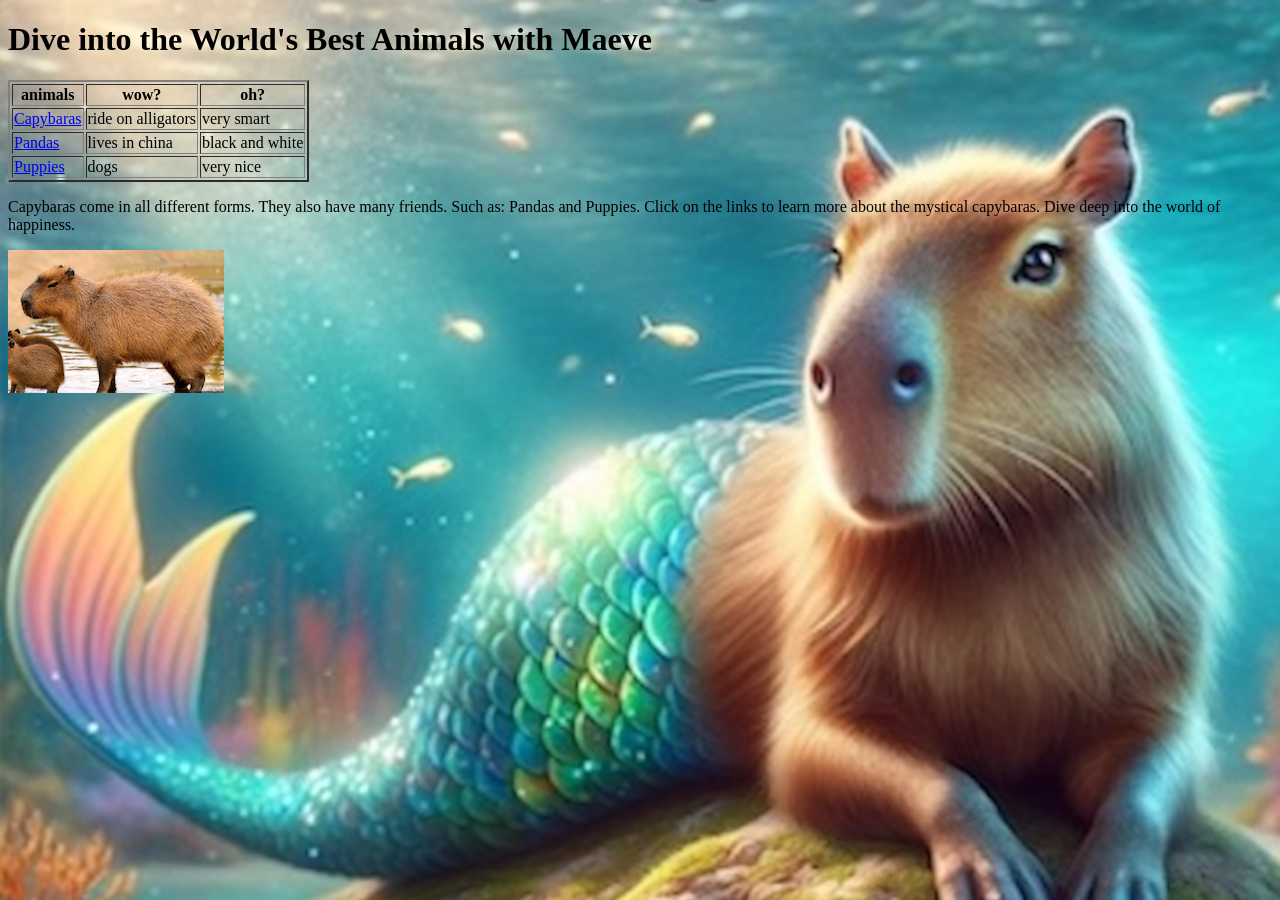
<file: index.html>
<!DOCTYPE html>
<html>
<head>
	<title>Home</title>
	<link href="style.css" type="text/css" rel="stylesheet"/>
</head>
<body id="homePage">
	<h1>Dive into the World's Best Animals with Maeve</h1>	

	
	
	<table border=2>
		<tr>
			<th>animals</th>
			<th>wow?</th>
			<th>oh?</th>
		</tr>
		<tr>
			<td><a href="capybaras.html">Capybaras</a></td>
			<td>ride on alligators</td>
			<td>very smart</td>
		</tr>
		<tr>
			<td><a href="pandas.html">Pandas</a></td>
			<td>lives in china</td>
			<td>black and white</td>
		</tr>
		<tr>
			<td><a href="Puppies.html">Puppies</a></td>
			<td>dogs</td>
			<td>very nice</td>
		</tr>		




	</table>

<p>
	Capybaras come in all different forms. They also have many friends. Such as: Pandas and Puppies. Click on the links to learn more about the mystical capybaras. Dive deep into the world of happiness. 


</p>

<img src="realCapybara.png" alt= "Real Capybara" />

</body>
</html>
</file>
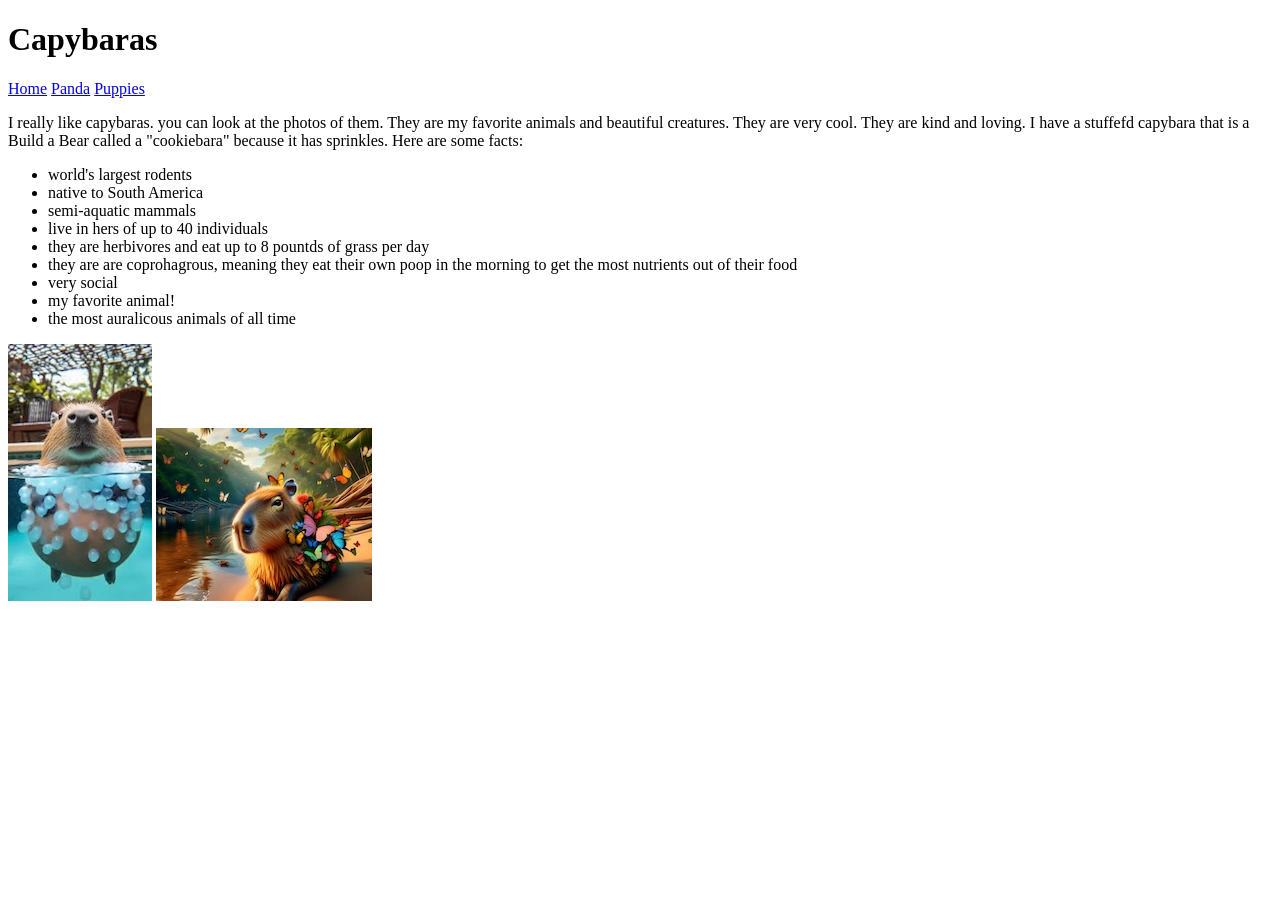
<file: capybaras.html>
<!DOCTYPE html>
<html>
<head>
	<title>Capybaras</title>
	<link href="style.css" type="text/css" rel="stylesheet"/>
</head>

<body>
	<h1>Capybaras</h1>

	<a href="index.html">Home</a>
	<a href="pandas.html">Panda</a>
	<a href="Puppies.html">Puppies</a>

	<p>I really like capybaras. you can look at the photos of them. They are my favorite animals and beautiful creatures. They are very cool. They are kind and loving. I have a stuffefd capybara that is a Build a Bear called a "cookiebara" because it has sprinkles.
		Here are some facts:</p>
	<ul>
		<li>world's largest rodents</li>
		<li>native to South America</li>
		<li>semi-aquatic mammals</li>
		<li>live in hers of up to 40 individuals</li>
		<li>they are herbivores and eat up to 8 pountds of grass per day</li>
		<li> they are are coprohagrous, meaning they eat their own poop in the morning to get the most nutrients out of their food</li>
		<li>very social</li>
		<li>my favorite animal!</li>
		<li>the most auralicous animals of all time</li>
	</ul>



	<img src="poolbubbles.jpeg" alt= "Capybara in pool" />

	<img src="butterfly.jpg" alt= "Capybara with buttfly" />


</body>	
</html>
</file>
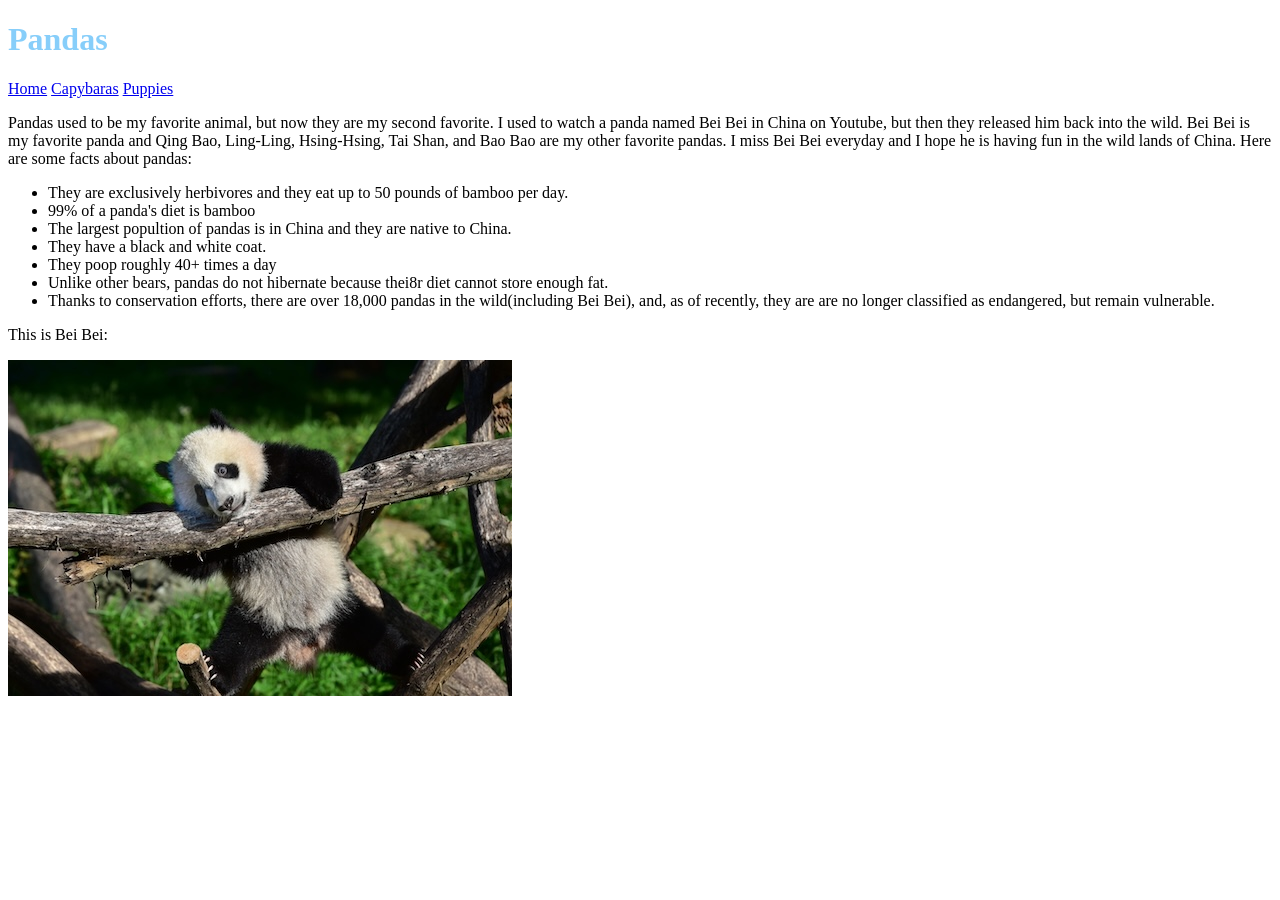
<file: pandas.html>
<!DOCTYPE html>
<html>
<head>
	<title>Pandas</title>
	<link href="style.css" type="text/css" rel="stylesheet"/>
</head>
<body>

<div class="pandaTitle"
	<div><h1>Pandas</h1></div>
</div>

<a href="index.html">Home</a>
	<a href="capybaras.html">Capybaras</a>
	<a href="Puppies.html">Puppies</a>


<p>Pandas used to be my favorite animal, but now they are my second favorite. I used to watch a panda named Bei Bei in China on Youtube, but then they released him back into the wild. Bei Bei is my favorite panda and Qing Bao, Ling-Ling, Hsing-Hsing, Tai Shan, and Bao Bao are my other favorite pandas. I miss Bei Bei everyday and I hope he is having fun in the wild lands of China. Here are some facts about pandas:</p>

<ul>
	<li>They are exclusively herbivores and they eat up to 50 pounds of bamboo per day.</li>
	<li> 99% of a panda's diet is bamboo</li>
	<li>The largest popultion of pandas is in China and they are native to China.</li>
	<li>They have a black and white coat.</li>
	<li>They poop roughly 40+ times a day</li>
	<li>Unlike other bears, pandas do not hibernate because thei8r diet cannot store enough fat.
	<li>Thanks to conservation efforts, there are over 18,000 pandas in the wild(including Bei Bei), and, as of recently, they are are no longer classified as endangered, but remain vulnerable. 

</ul>

<p>
This is Bei Bei:</p>
<img src="beibei.jpg" alt= "Bei Bei" />





	</body>
</html>
</file>
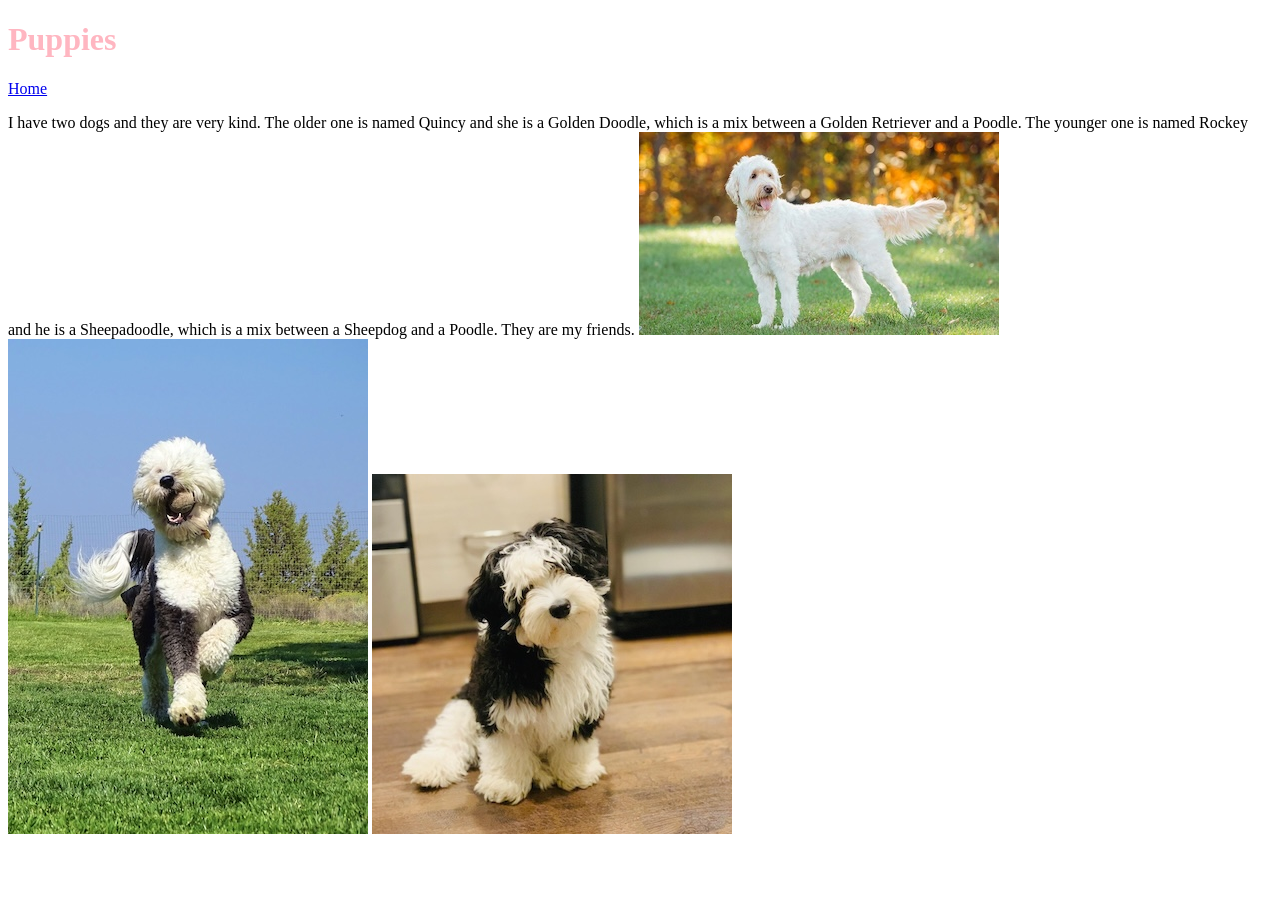
<file: Puppies.html>
<!DOCTYPE html>
<html>
<head>
	<title>Puppies</title>
	<link href="style.css" type="text/css" rel="stylesheet"/>
</head>
<body>

	

	<div class="puppiesTitle"
	<div><h1>Puppies</h1></div>
</div>

<a href="index.html">Home</a>


<p> I have two dogs and they are very kind. The older one is named Quincy and she is a Golden Doodle, which is a mix between a Golden Retriever and a Poodle. The younger one is named Rockey and he is a Sheepadoodle, which is a mix between a Sheepdog and a Poodle. They are my friends.
	
<img src="Quincy.jpg" alt= "Quincy" />

<img src="Rocky.jpg" alt= "Rocky" />
<img src="babyRocky.jpg" alt= "babyRocky" />


	</body>
</html>
</file>
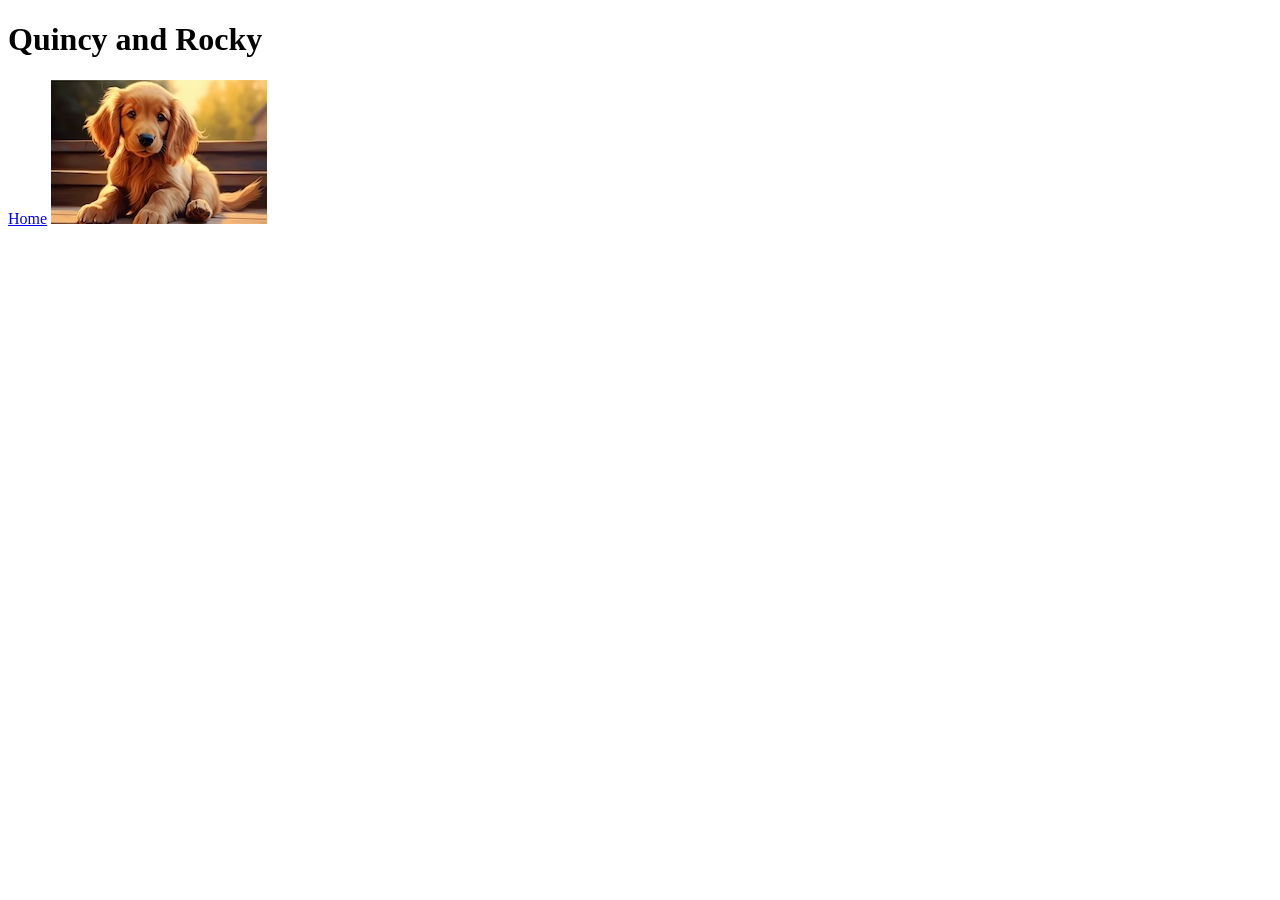
<file: QuincyAndRocky.html>
<!DOCTYPE html>
<html>
<head>
	<title>Quincy and Rocky</title>
	<link href="style.css" type="text/css" rel="stylesheet"/>
</head>
<body>
	<h1>Quincy and Rocky</h1>	

<a href="index.html">Home</a>

<img src="goldendog.jpg" alt= "First dog" />


	
	</body>
</html>
</file>
<file: style.css>
#homePage {
	background-image: url("theRealmermaid.png");
	background color: rgba(255,255,255,0.5);
	background-blend-mode:lighten;
	background-size: 100% auto;
}

.pandaTitle {
	color: lightskyblue;
}

.puppiesTitle {
	color: lightpink;
}
}
</file>
